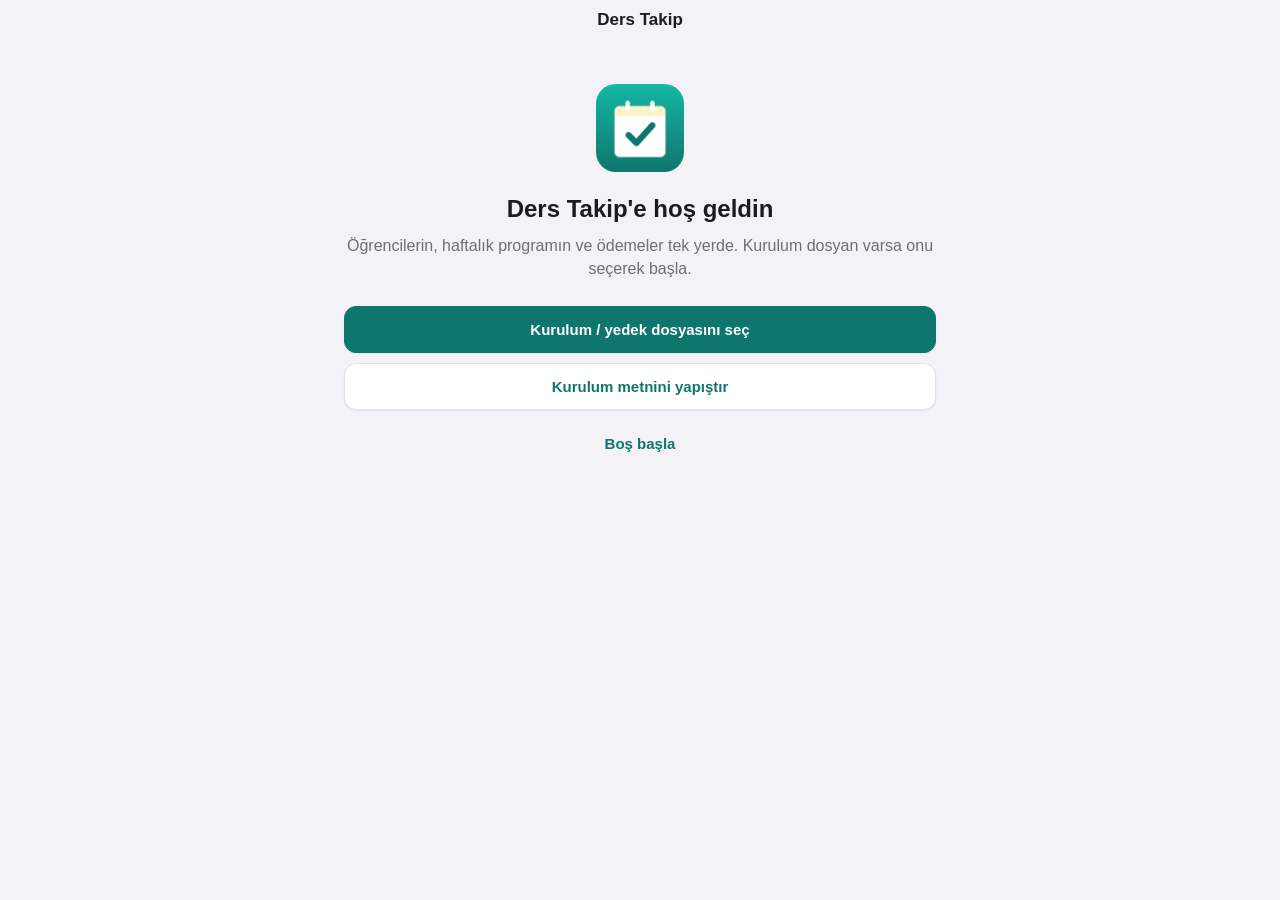
<file: index.html>
<!DOCTYPE html>
<html lang="tr">
<head>
<meta charset="utf-8">
<meta name="viewport" content="width=device-width, initial-scale=1, viewport-fit=cover">
<meta name="apple-mobile-web-app-capable" content="yes">
<meta name="mobile-web-app-capable" content="yes">
<meta name="apple-mobile-web-app-status-bar-style" content="default">
<meta name="apple-mobile-web-app-title" content="Ders Takip">
<meta name="theme-color" content="#f2f2f7">
<title>Ders Takip</title>
<link rel="manifest" href="manifest.webmanifest">
<link rel="apple-touch-icon" href="icon-180.png">
<link rel="icon" type="image/png" href="icon-180.png">
<link rel="stylesheet" href="style.css">
</head>
<body>
<header id="ust">
  <button id="geri" class="ust-btn" hidden>‹ Geri</button>
  <h1 id="baslik">Ders Takip</h1>
  <div id="ust-sag"></div>
</header>

<main id="icerik"></main>

<nav id="alt" hidden>
  <button data-sekme="bugun"><span class="ikon">◉</span>Bugün</button>
  <button data-sekme="hafta"><span class="ikon">▦</span>Hafta</button>
  <button data-sekme="program"><span class="ikon">◷</span>Plan</button>
  <button data-sekme="ogrenciler"><span class="ikon">☺</span>Öğrenciler</button>
  <button data-sekme="kasa"><span class="ikon">₺</span>Kasa</button>
  <button data-sekme="ayarlar"><span class="ikon">⚙</span>Ayarlar</button>
</nav>

<div id="perde" hidden></div>
<section id="sheet" aria-modal="true" role="dialog">
  <div class="tutamac"></div>
  <div class="sheet-bas">
    <h2 id="sheet-baslik"></h2>
    <button id="sheet-kapat" class="ust-btn">Kapat</button>
  </div>
  <div id="sheet-govde"></div>
</section>

<div id="toast"></div>

<script src="app.js"></script>
</body>
</html>
</file>
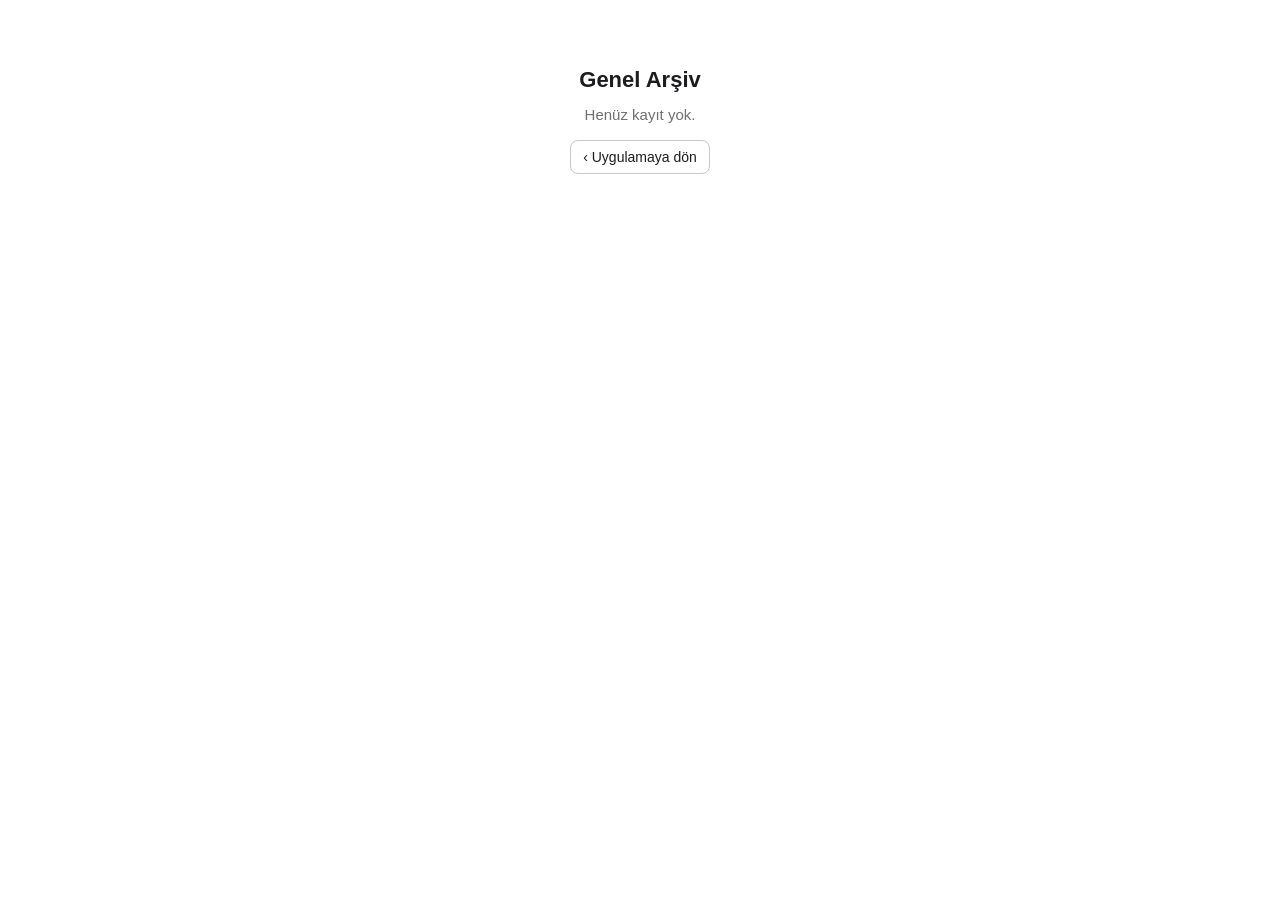
<file: arsiv.html>
<!DOCTYPE html>
<html lang="tr">
<head>
<meta charset="utf-8">
<meta name="viewport" content="width=device-width, initial-scale=1, viewport-fit=cover">
<meta name="robots" content="noindex">
<title>Ders Takip · Genel Arşiv</title>
<link rel="icon" type="image/png" href="icon-180.png">
<style>
  * { box-sizing: border-box; }
  body { margin: 0; background: #fff; color: #1c1c1e; font: 15px/1.45 -apple-system, BlinkMacSystemFont, "Segoe UI", Roboto, sans-serif; }
  .sayfa { max-width: 920px; margin: 0 auto; padding: calc(env(safe-area-inset-top) + 16px) 16px 48px; }
  h1 { font-size: 22px; margin: 0; }
  h2 { font-size: 17px; margin: 32px 0 10px; padding-bottom: 6px; border-bottom: 2px solid #1c1c1e; }
  .alt { color: #6e6e73; font-size: 13px; margin-top: 4px; }
  .ust { display: flex; justify-content: space-between; align-items: flex-start; gap: 12px; flex-wrap: wrap; }
  .dugmeler { display: flex; gap: 8px; flex-wrap: wrap; }
  a.btn, button { font: inherit; font-size: 14px; padding: 8px 12px; border: 1px solid #c7c7cc; border-radius: 8px; background: #fff; color: #1c1c1e; text-decoration: none; cursor: pointer; }
  button.ana { background: #0f766e; border-color: #0f766e; color: #fff; }
  .ozet { display: grid; grid-template-columns: repeat(auto-fit, minmax(150px, 1fr)); gap: 1px; background: #e3e3e8; border: 1px solid #e3e3e8; }
  .ozet div { background: #fff; padding: 10px 12px; }
  .ozet span { display: block; font-size: 12px; color: #6e6e73; }
  .ozet b { font-size: 18px; font-variant-numeric: tabular-nums; }
  .tablo-kap { overflow-x: auto; -webkit-overflow-scrolling: touch; }
  table { width: 100%; border-collapse: collapse; font-size: 14px; }
  th, td { padding: 7px 8px; border-bottom: 1px solid #e3e3e8; text-align: left; white-space: nowrap; }
  th { font-size: 12px; color: #6e6e73; font-weight: 600; background: #f5f5f7; }
  td.s, th.s { text-align: right; font-variant-numeric: tabular-nums; }
  tfoot td { font-weight: 700; border-top: 2px solid #1c1c1e; border-bottom: 0; }
  .eksi { color: #b45309; font-weight: 600; }
  .kisaca { background: #f2f7f6; border: 1px solid #cfe3df; border-radius: 12px; padding: 14px 16px; margin-top: 14px; line-height: 1.55; }
  .kisaca h3 { margin: 0 0 6px; font-size: 15px; }
  .kisaca p { margin: 6px 0; }
  .kisaca ul { margin: 6px 0; padding-left: 20px; }
  .kisaca li { margin: 3px 0; }
  .kisaca .hesap { margin-top: 8px; padding-top: 8px; border-top: 1px dashed #cfe3df; font-variant-numeric: tabular-nums; }
  .aciklama { color: #6e6e73; font-size: 13.5px; margin: -4px 0 10px; line-height: 1.5; }
  .arti { color: #15803d; font-weight: 600; }
  .gri { color: #8e8e93; }
  .ustu-cizili { text-decoration: line-through; color: #8e8e93; }
  details { border: 1px solid #e3e3e8; border-radius: 8px; margin-bottom: 8px; }
  details summary { padding: 10px 12px; cursor: pointer; display: flex; justify-content: space-between; gap: 12px; font-weight: 600; }
  details summary span { font-weight: 400; color: #6e6e73; }
  details[open] summary { border-bottom: 1px solid #e3e3e8; }
  details .ic { padding: 8px 12px 12px; }
  .bilgi { font-size: 13px; color: #6e6e73; margin-bottom: 8px; }
  .suzgec { display: flex; gap: 8px; flex-wrap: wrap; margin-bottom: 10px; }
  .suzgec select { font: inherit; font-size: 15px; padding: 7px 10px; border: 1px solid #c7c7cc; border-radius: 8px; background: #fff; }
  .bos { padding: 48px 16px; text-align: center; }
  .bos p { color: #6e6e73; max-width: 420px; margin: 8px auto 20px; }
  .etiket { font-size: 12px; padding: 1px 7px; border-radius: 10px; background: #f2f2f7; color: #48484a; }
  .dar { display: none; }
  /* Telefonda tablolar ekrana sığsın: ikinci derecedeki sütunlar gizlenir */
  @media (max-width: 600px) {
    body { font-size: 14px; }
    table { font-size: 13px; }
    th, td { padding: 6px 5px; }
    .gz { display: none; }
    .dar { display: inline; }
    td.sar { white-space: normal; }
  }
  @media print {
    .dugmeler, .suzgec, .yazdirma-yok { display: none !important; }
    details { break-inside: avoid; }
    body { font-size: 12px; }
  }
</style>
</head>
<body>
<div class="sayfa" id="sayfa"></div>
<script>
'use strict';
/* Genel Arşiv — salt okunur. Veriyi değiştirmez, hiçbir şey kaydetmez. */
const KEY = 'dersTakip.v1';
const GUN = ['', 'Pazartesi', 'Salı', 'Çarşamba', 'Perşembe', 'Cuma', 'Cumartesi', 'Pazar'];
const AY = ['Ocak', 'Şubat', 'Mart', 'Nisan', 'Mayıs', 'Haziran', 'Temmuz', 'Ağustos', 'Eylül', 'Ekim', 'Kasım', 'Aralık'];
const DUZEN = { haftalik: 'Haftalık', paket: 'Paket (peşin)', ders: 'Ders başı' };
const YONTEM = { elden: 'Elden', iban: 'IBAN' };
const DURUM = { planlandi: 'Planlandı', yapildi: 'Yapıldı', iptal: 'İptal', ertelendi: 'Ertelendi' };
const esc = s => String(s ?? '').replace(/[&<>"']/g, c => ({ '&': '&amp;', '<': '&lt;', '>': '&gt;', '"': '&quot;', "'": '&#39;' }[c]));
const tl = n => Math.round(n).toLocaleString('tr-TR') + ' TL';
const parse = s => { const [y, m, d] = s.split('-').map(Number); return new Date(y, m - 1, d); };
const gunNo = s => { const g = parse(s).getDay(); return g === 0 ? 7 : g; };
const tarih = s => { const d = parse(s); return `${d.getDate()} ${AY[d.getMonth()]} ${d.getFullYear()}`; };
const tarihGun = s => `${tarih(s)} ${GUN[gunNo(s)]}`;
const ayAd = k => { const [y, m] = k.split('-').map(Number); return `${AY[m - 1]} ${y}`; };
/* Kısa tarih: "5 Kas" (bu yıl değilse "5 Kas 2025") */
const kisa = s => { const d = parse(s); return `${d.getDate()} ${AY[d.getMonth()].slice(0, 3)}${d.getFullYear() !== new Date().getFullYear() ? ' ' + d.getFullYear() : ''}`; };
const $ = s => document.querySelector(s);

let db = null;
try { db = JSON.parse(localStorage.getItem(KEY) || 'null'); } catch { db = null; }

function bosEkran() {
  $('#sayfa').innerHTML = `<div class="bos">
    <h1>Genel Arşiv</h1>
    <p>Henüz kayıt yok.</p>
    <a class="btn" href="./">‹ Uygulamaya dön</a></div>`;
}

function ciz() {
  if (!db) return bosEkran();
  const ogr = id => db.ogrenciler.find(o => o.id === id);
  const ad = id => ogr(id)?.ad || '(silinmiş öğrenci)';
  const dersler = db.dersler.filter(d => ogr(d.ogrenciId)).slice().sort((a, b) => (a.tarih + a.bas).localeCompare(b.tarih + b.bas));
  const odemeler = db.odemeler.filter(p => ogr(p.ogrenciId)).slice().sort((a, b) => a.tarih.localeCompare(b.tarih));
  const yapilan = dersler.filter(d => d.durum === 'yapildi');
  const top = (l, f) => l.reduce((a, x) => a + f(x), 0);
  const ucretsiz = yapilan.filter(d => d.ucret === 0).length;
  // Ders tutarı: değerlendirme / ücretsiz derslerde "Ücretsiz" yazar
  const dersTutar = d => d.durum !== 'yapildi' ? '' : d.ucret === 0 ? '<span class="gri">Ücretsiz</span>' : tl(d.ucret);
  const dersAd = d => d.tur === 'degerlendirme' ? `Değerlendirme · ${DURUM[d.durum]}` : DURUM[d.durum];

  // Öğrenci bazında
  const ogrSatir = db.ogrenciler.map(o => {
    const yd = yapilan.filter(d => d.ogrenciId === o.id), od = odemeler.filter(p => p.ogrenciId === o.id);
    const ders = top(yd, d => d.ucret), odenen = top(od, p => p.tutar);
    return { o, n: yd.length, iptal: dersler.filter(d => d.ogrenciId === o.id && d.durum === 'iptal').length, ders, odenen, bakiye: odenen - ders };
  }).sort((a, b) => (a.o.aktif === false) - (b.o.aktif === false) || a.o.ad.localeCompare(b.o.ad, 'tr'));

  const alacak = top(ogrSatir.filter(r => r.bakiye < 0), r => -r.bakiye);
  const pesin = top(ogrSatir.filter(r => r.bakiye > 0), r => r.bakiye);
  const aktif = db.ogrenciler.filter(o => o.aktif !== false).length;

  // Aylık
  const aylar = {};
  const ay = k => (aylar[k] ||= { n: 0, ders: 0, elden: 0, iban: 0, iptal: 0 });
  for (const d of dersler) { if (d.durum === 'yapildi') { ay(d.tarih.slice(0, 7)).n++; ay(d.tarih.slice(0, 7)).ders += d.ucret; } if (d.durum === 'iptal') ay(d.tarih.slice(0, 7)).iptal++; }
  for (const p of odemeler) ay(p.tarih.slice(0, 7))[p.yontem === 'iban' ? 'iban' : 'elden'] += p.tutar;
  const ayAnahtar = Object.keys(aylar).sort().reverse();

  // Rakamları düz cümleyle anlatır: ders tutarı ile tahsilat neden farklı?
  function kisaca() {
    const dt = top(yapilan, d => d.ucret), th = top(odemeler, p => p.tutar), fark = th - dt;
    const ps = ogrSatir.filter(r => r.bakiye > 0).sort((a, b) => b.bakiye - a.bakiye);
    const bs = ogrSatir.filter(r => r.bakiye < 0).sort((a, b) => a.bakiye - b.bakiye);
    let x = `<div class="kisaca"><h3>Kısaca</h3>
      <p>Bugüne kadar <b>${yapilan.length} ders</b> yapıldı, ücretleri toplamı <b>${tl(dt)}</b>. Eline geçen para <b>${tl(th)}</b>.</p>`;
    if (!fark && !ps.length && !bs.length) return x + '<p>İkisi eşit: herkes yaptığı derslerin parasını tam ödemiş, kimsenin borcu ya da önden ödemesi yok.</p></div>';
    x += fark > 0 ? `<p>Yani eline geçen para, yapılan derslerden <b>${tl(fark)} fazla</b>. Bunun sebebi:</p>`
      : fark < 0 ? `<p>Yani eline geçen para, yapılan derslerden <b>${tl(-fark)} az</b>. Bunun sebebi:</p>`
      : '<p>İki rakam eşit, ama arada birbirini götüren önden ödemeler ve borçlar var:</p>';
    x += '<ul>' + ps.map(r => `<li><b>${esc(r.o.ad)}</b>: <span class="arti">${tl(r.bakiye)} önden ödedi</span>. Bu paranın dersleri henüz yapılmadı.</li>`).join('')
      + bs.map(r => `<li><b>${esc(r.o.ad)}</b>: <span class="eksi">${tl(-r.bakiye)} borcu var</span>. Ders yapıldı, parası henüz alınmadı.</li>`).join('') + '</ul>';
    const parca = [...ps.map(r => tl(r.bakiye).replace(' TL', '')), ...bs.map(r => '− ' + tl(-r.bakiye).replace(' TL', ''))];
    const yazi = parca.map((p, i) => i === 0 ? p.replace('− ', '−') : p.startsWith('− ') ? ' ' + p : ' + ' + p).join('');
    x += `<p class="hesap">Hesap: ${yazi} = <b>${fark < 0 ? '−' : ''}${tl(Math.abs(fark))}</b> fark.</p>`;
    return x + '</div>';
  }

  const guncel = db.degisti ? new Date(db.degisti) : null;
  const bakiyeYaz = b => b < 0 ? `<span class="eksi">${tl(-b)} alacak</span>` : b > 0 ? `<span class="arti">${tl(b)} peşin</span>` : '<span class="gri">—</span>';

  let h = `<div class="ust"><div><h1>Genel Arşiv</h1>
      <div class="alt">${guncel ? `Son değişiklik ${guncel.getDate()} ${AY[guncel.getMonth()]} ${guncel.getFullYear()} ${String(guncel.getHours()).padStart(2, '0')}:${String(guncel.getMinutes()).padStart(2, '0')} · ` : ''}Bu sayfa sadece görüntüler, hiçbir kaydı değiştirmez.</div></div>
    <div class="dugmeler"><a class="btn" href="./">‹ Uygulamaya dön</a><button onclick="print()">Yazdır / PDF</button></div></div>`;

  h += `<h2>Genel durum</h2><div class="ozet">
    <div><span>Öğrenci</span><b>${aktif} aktif</b>${db.ogrenciler.length - aktif ? ` <span>+ ${db.ogrenciler.length - aktif} arşivde</span>` : ''}</div>
    <div><span>Yapılan ders (toplam)</span><b>${yapilan.length}</b>${ucretsiz ? ` <span>${ucretsiz} tanesi değerlendirme dersi (ücretsiz)</span>` : ''}</div>
    <div><span>Ders tutarı (toplam)</span><b>${tl(top(yapilan, d => d.ucret))}</b><span>yapılan derslerin ücreti</span></div>
    <div><span>Tahsil edilen (toplam)</span><b>${tl(top(odemeler, p => p.tutar))}</b><span>eline geçen bütün para</span></div>
    <div><span>Şu anki alacak</span><b class="${alacak ? 'eksi' : ''}">${tl(alacak)}</b><span>ders yapıldı, para alınmadı</span></div>
    <div><span>Peşin alınmış</span><b>${tl(pesin)}</b><span>para alındı, ders henüz yapılmadı</span></div></div>`;
  h += kisaca();

  h += `<h2>Aylık özet</h2><p class="aciklama">Her ay için: o ay yapılan derslerin ücreti ve o ay eline geçen para. Bir ayın iki rakamı farklı olabilir; çünkü bazı paralar dersten önce (önden ödeme) ya da sonraki ay alınır.</p><div class="tablo-kap"><table>
    <thead><tr><th>Ay</th><th class="s">Ders</th><th class="s gz">İptal</th><th class="s">Ders tutarı</th><th class="s gz">Elden</th><th class="s gz">IBAN</th><th class="s">Tahsilat</th></tr></thead>
    <tbody>${ayAnahtar.map(k => { const a = aylar[k]; return `<tr><td>${ayAd(k)}</td><td class="s">${a.n}</td><td class="s gz">${a.iptal || ''}</td><td class="s">${tl(a.ders)}</td><td class="s gz">${tl(a.elden)}</td><td class="s gz">${tl(a.iban)}</td><td class="s"><b>${tl(a.elden + a.iban)}</b></td></tr>`; }).join('')}</tbody></table></div>`;

  h += `<h2>Öğrenciler</h2><p class="aciklama">Her öğrenci için: yapılan derslerin ücreti ve ödediği toplam para. <b>Bakiye</b> ikisinin farkı: <span class="arti">peşin</span> = önden ödemiş, <span class="eksi">alacak</span> = borcu var.</p><div class="tablo-kap"><table>
    <thead><tr><th>Öğrenci</th><th class="gz">Durum</th><th class="gz">Ödeme</th><th class="s">Yapılan ders</th><th class="s gz">Ders tutarı</th><th class="s">Ödenen</th><th class="s">Bakiye</th></tr></thead>
    <tbody>${ogrSatir.map(r => `<tr><td class="sar"><b>${esc(r.o.ad)}</b>${r.o.aktif === false ? ' <span class="etiket dar">arşiv</span>' : ''}</td><td class="gz">${r.o.aktif === false ? `<span class="etiket">Arşivde${r.o.ayrilis ? ' · ' + tarih(r.o.ayrilis) : ''}</span>` : 'Aktif'}</td><td class="gz">${DUZEN[r.o.odemeDuzeni] || ''} · ${YONTEM[r.o.yontem] || ''}</td><td class="s">${r.n}</td><td class="s gz">${tl(r.ders)}</td><td class="s">${tl(r.odenen)}</td><td class="s">${bakiyeYaz(r.bakiye)}</td></tr>`).join('')}</tbody>
    <tfoot><tr><td>Toplam</td><td class="gz"></td><td class="gz"></td><td class="s">${top(ogrSatir, r => r.n)}</td><td class="s gz">${tl(top(ogrSatir, r => r.ders))}</td><td class="s">${tl(top(ogrSatir, r => r.odenen))}</td><td></td></tr></tfoot></table></div>`;

  h += `<h2>Öğrenci dosyaları</h2><p class="bilgi yazdirma-yok">İsme dokununca o öğrencinin bütün dersleri ve ödemeleri açılır.</p>`;
  for (const r of ogrSatir) {
    const o = r.o;
    const olay = [
      ...dersler.filter(d => d.ogrenciId === o.id && d.durum !== 'planlandi').map(d => ({ k: d.tarih + ' ' + d.bas, d })),
      ...odemeler.filter(p => p.ogrenciId === o.id).map(p => ({ k: p.tarih + ' ~', p }))
    ].sort((a, b) => b.k.localeCompare(a.k));
    const program = (o.program || []).slice().sort((a, b) => a.gun - b.gun).map(s => `${GUN[s.gun]} ${s.bas}–${s.bit} (${tl(s.ucret)})`).join(' · ');
    h += `<details><summary>${esc(o.ad)}${o.aktif === false ? ' <span>(arşivde)</span>' : ''}<span>${r.n} ders · ${bakiyeYaz(r.bakiye)}</span></summary><div class="ic">
      <div class="bilgi">${DUZEN[o.odemeDuzeni] || ''}${o.odemeDuzeni === 'paket' ? ` (${o.paketDers} ders)` : ''} · ${YONTEM[o.yontem] || ''}${o.veliAd ? ` · Veli: ${esc(o.veliAd)}` : ''}${o.telefon ? ` · ${esc(o.telefon)}` : ''}${program ? `<br>Program: ${program}` : ''}${o.not ? `<br>Not: ${esc(o.not)}` : ''}</div>
      ${olay.length ? `<div class="tablo-kap"><table><thead><tr><th>Tarih</th><th>İşlem</th><th class="s">Tutar</th><th class="gz">Not</th></tr></thead><tbody>
      ${olay.map(e => e.d
        ? `<tr><td><span class="gz">${tarihGun(e.d.tarih)}</span><span class="dar">${kisa(e.d.tarih)}</span> ${e.d.bas}</td><td class="${e.d.durum === 'yapildi' ? '' : 'ustu-cizili'}">${e.d.tur === 'degerlendirme' ? '' : 'Ders · '}${dersAd(e.d)}</td><td class="s">${dersTutar(e.d)}</td><td class="gri gz">${esc(e.d.not || '')}</td></tr>`
        : `<tr><td><span class="gz">${tarihGun(e.p.tarih)}</span><span class="dar">${kisa(e.p.tarih)}</span></td><td class="arti">Ödeme · ${YONTEM[e.p.yontem] || ''}${e.p.paketDers ? ` · ${e.p.paketDers} ders` : ''}</td><td class="s arti">+${tl(e.p.tutar)}</td><td class="gri gz">${esc(e.p.not || '')}</td></tr>`).join('')}
      </tbody></table></div>` : '<div class="gri">Kayıt yok.</div>'}</div></details>`;
  }

  // Tüm hareketler (süzgeçli)
  const ayListe = [...new Set([...dersler.map(d => d.tarih.slice(0, 7)), ...odemeler.map(p => p.tarih.slice(0, 7))])].sort().reverse();
  h += `<h2>Tüm hareketler</h2>
    <div class="suzgec">
      <select id="s-ogr"><option value="">Tüm öğrenciler</option>${db.ogrenciler.slice().sort((a, b) => a.ad.localeCompare(b.ad, 'tr')).map(o => `<option value="${o.id}">${esc(o.ad)}</option>`).join('')}</select>
      <select id="s-ay"><option value="">Tüm aylar</option>${ayListe.map(k => `<option value="${k}">${ayAd(k)}</option>`).join('')}</select>
      <select id="s-tur"><option value="">Ders ve ödeme</option><option value="d">Sadece dersler</option><option value="p">Sadece ödemeler</option></select>
    </div><div class="tablo-kap"><table><thead><tr><th>Tarih</th><th>Öğrenci</th><th>Durum</th><th class="s">Tutar</th></tr></thead><tbody id="hareket"></tbody><tfoot id="hareket-top"></tfoot></table></div>`;

  $('#sayfa').innerHTML = h;

  const hareketCiz = () => {
    const so = $('#s-ogr').value, sa = $('#s-ay').value, st = $('#s-tur').value;
    const uy = x => (!so || x.ogrenciId === so) && (!sa || x.tarih.startsWith(sa));
    const l = [
      ...(st === 'p' ? [] : dersler.filter(d => d.durum !== 'planlandi' && uy(d)).map(d => ({ k: d.tarih + ' ' + d.bas, d }))),
      ...(st === 'd' ? [] : odemeler.filter(uy).map(p => ({ k: p.tarih + ' ~', p })))
    ].sort((a, b) => b.k.localeCompare(a.k));
    $('#hareket').innerHTML = l.map(e => e.d
      ? `<tr><td>${kisa(e.d.tarih)} ${e.d.bas}</td><td class="sar">${esc(ad(e.d.ogrenciId))}</td><td class="${e.d.durum === 'yapildi' ? '' : 'ustu-cizili'}">${dersAd(e.d)}</td><td class="s">${dersTutar(e.d)}</td></tr>`
      : `<tr><td>${kisa(e.p.tarih)}</td><td class="sar">${esc(ad(e.p.ogrenciId))}</td><td class="arti">Ödeme · ${YONTEM[e.p.yontem] || ''}</td><td class="s arti">+${tl(e.p.tutar)}</td></tr>`).join('') || '<tr><td colspan="4" class="gri">Kayıt yok.</td></tr>';
    const dt = top(l.filter(e => e.d && e.d.durum === 'yapildi'), e => e.d.ucret), pt = top(l.filter(e => e.p), e => e.p.tutar);
    const yd = l.filter(e => e.d && e.d.durum === 'yapildi'), ys = yd.filter(e => e.d.ucret === 0).length;
    $('#hareket-top').innerHTML = `<tr><td colspan="2">${yd.length} ders${ys ? ` (${ys} değerlendirme)` : ''} · ${l.filter(e => e.p).length} ödeme</td><td colspan="2" class="s">Ders ${tl(dt)}<br><span class="arti">Ödeme ${tl(pt)}</span></td></tr>`;
  };
  ['#s-ogr', '#s-ay', '#s-tur'].forEach(s => $(s).onchange = hareketCiz);
  hareketCiz();
}
ciz();
// Yazdırırken tüm öğrenci dosyaları açık olsun
addEventListener('beforeprint', () => document.querySelectorAll('details').forEach(d => d.open = true));
</script>
</body>
</html>
</file>
<file: style.css>
:root {
  --zemin: #f2f2f7;
  --kart: #ffffff;
  --yazi: #1c1c1e;
  --soluk: #6e6e73;
  --cizgi: #e3e3e8;
  --ana: #0f766e;
  --ana-acik: #ccfbf1;
  --yesil: #15803d;
  --yesil-acik: #dcfce7;
  --kirmizi: #c2410c;
  --kirmizi-acik: #ffedd5;
  --turuncu: #b45309;
  --turuncu-acik: #fef3c7;
  --mavi: #1d4ed8;
  --mavi-acik: #dbeafe;
  --gri-acik: #ececf0;
  --golge: 0 1px 2px rgba(0,0,0,.06);
}
@media (prefers-color-scheme: dark) {
  :root {
    --zemin: #000000;
    --kart: #1c1c1e;
    --yazi: #f5f5f7;
    --soluk: #98989f;
    --cizgi: #2c2c2e;
    --ana: #2dd4bf;
    --ana-acik: #134e4a;
    --yesil: #4ade80;
    --yesil-acik: #14532d;
    --kirmizi: #fb923c;
    --kirmizi-acik: #431407;
    --turuncu: #fbbf24;
    --turuncu-acik: #451a03;
    --mavi: #93c5fd;
    --mavi-acik: #1e3a8a;
    --gri-acik: #2c2c2e;
    --golge: none;
  }
}

* { box-sizing: border-box; -webkit-tap-highlight-color: transparent; }
[hidden] { display: none !important; }
input:disabled { opacity: .45; background: var(--gri-acik); }
html, body { margin: 0; background: var(--zemin); color: var(--yazi); }
body {
  font: 16px/1.4 -apple-system, BlinkMacSystemFont, "SF Pro Text", "Segoe UI", Roboto, sans-serif;
  padding-bottom: calc(76px + env(safe-area-inset-bottom));
  overscroll-behavior-y: none;
}
button { font: inherit; color: inherit; background: none; border: 0; cursor: pointer; }
input, select, textarea {
  font: inherit; font-size: 16px; color: var(--yazi);
  width: 100%; padding: 11px 12px; margin-top: 4px;
  border: 1px solid var(--cizgi); border-radius: 10px; background: var(--kart);
  -webkit-appearance: none; appearance: none;
}
select { background-image: linear-gradient(45deg, transparent 50%, var(--soluk) 50%), linear-gradient(135deg, var(--soluk) 50%, transparent 50%);
  background-position: calc(100% - 18px) 50%, calc(100% - 13px) 50%; background-size: 5px 5px; background-repeat: no-repeat; padding-right: 30px; }
input[type=checkbox] { width: 22px; height: 22px; margin: 0; padding: 0; -webkit-appearance: checkbox; appearance: auto; accent-color: var(--ana); flex: none; }
textarea { resize: vertical; font-size: 14px; }
label { display: block; font-size: 14px; color: var(--soluk); margin: 12px 0 0; }

/* Üst başlık */
#ust {
  position: sticky; top: 0; z-index: 5;
  display: grid; grid-template-columns: 1fr auto 1fr; align-items: center;
  padding: calc(env(safe-area-inset-top) + 8px) 12px 8px;
  background: color-mix(in srgb, var(--zemin) 88%, transparent);
  -webkit-backdrop-filter: blur(16px); backdrop-filter: blur(16px);
}
#ust h1 { grid-column: 2; margin: 0; font-size: 17px; font-weight: 600; text-align: center; white-space: nowrap; }
#geri { grid-column: 1; justify-self: start; }
#ust-sag { grid-column: 3; justify-self: end; }
.ust-btn { color: var(--ana); font-size: 16px; padding: 6px 4px; }

main { padding: 4px 14px 24px; max-width: 640px; margin: 0 auto; }

/* Alt sekmeler */
#alt {
  position: fixed; left: 0; right: 0; bottom: 0; z-index: 6;
  display: grid; grid-template-columns: repeat(6, 1fr);
  padding: 6px 4px calc(6px + env(safe-area-inset-bottom));
  background: color-mix(in srgb, var(--kart) 92%, transparent);
  -webkit-backdrop-filter: blur(16px); backdrop-filter: blur(16px);
  border-top: 1px solid var(--cizgi);
}
#alt button { display: flex; flex-direction: column; align-items: center; gap: 1px; font-size: 11px; color: var(--soluk); padding: 4px 0; }
#alt .ikon { font-size: 20px; line-height: 24px; }
#alt button.aktif { color: var(--ana); font-weight: 600; }

/* Bölümler */
.bolum { font-size: 13px; text-transform: uppercase; letter-spacing: .04em; color: var(--soluk); font-weight: 600; margin: 22px 4px 8px; display: flex; align-items: center; gap: 8px; }
.bolum.bugun { color: var(--ana); }
.bolum.uyari { color: var(--turuncu); }
.bolum .sayi { background: var(--turuncu); color: #fff; border-radius: 10px; padding: 0 7px; font-size: 12px; }
.ipucu { font-size: 13px; color: var(--soluk); margin: -4px 4px 8px; }
.bos { background: var(--kart); border-radius: 14px; padding: 16px; color: var(--soluk); text-align: center; font-size: 15px; }

.liste { background: var(--kart); border-radius: 14px; overflow: hidden; box-shadow: var(--golge); }
.liste > * + * { border-top: 1px solid var(--cizgi); }

/* Ders satırı */
.ders { display: flex; align-items: center; gap: 12px; padding: 11px 12px; min-height: 60px; cursor: pointer; }
.ders:active, .ogr:active, .olay:active { background: var(--gri-acik); }
.d-saat { width: 48px; flex: none; display: flex; flex-direction: column; font-variant-numeric: tabular-nums; }
.d-saat b { font-size: 16px; font-weight: 600; }
.d-saat span { font-size: 13px; color: var(--soluk); }
.d-orta { flex: 1; min-width: 0; }
.d-ad { font-weight: 600; font-size: 16px; }
.d-alt { font-size: 13px; color: var(--soluk); display: flex; flex-wrap: wrap; gap: 4px 6px; align-items: center; margin-top: 2px; }
.d-not { font-size: 13px; color: var(--soluk); font-style: italic; margin-top: 2px; }
.d-onden { font-size: 10.5px; color: var(--yesil); margin-top: 1px; letter-spacing: .1px; }
.d-onden b { font-weight: 600; white-space: nowrap; }
.d-onden span { font-weight: 500; opacity: .85; white-space: nowrap; }
.d-iptal .d-ad, .d-ertelendi .d-ad { text-decoration: line-through; color: var(--soluk); }
.d-yapildi .d-saat b { color: var(--yesil); }

/* Yan yana iki düğme: Yapıldı / Ödendi (defterdeki "+ +") */
.ikili { flex: none; display: flex; gap: 6px; }
.tus {
  flex: 0 0 62px; width: 62px; height: 54px; min-height: 0; padding: 0; margin: 0; border-radius: 12px;
  -webkit-appearance: none; appearance: none;
  border: 2px solid var(--cizgi); color: var(--soluk); background: transparent;
  display: flex; flex-direction: column; align-items: center; justify-content: center; gap: 1px;
  font-size: 11px; font-weight: 600; letter-spacing: -.2px; white-space: nowrap; transition: background .15s, color .15s, border-color .15s;
}
.tus .i { font-size: 18px; line-height: 20px; font-weight: 700; }
.tus:active { transform: scale(.94); }
.tus-yapildi { border-color: var(--ana); color: var(--ana); }
.tus-yapildi.acik { background: var(--ana); color: #fff; }
.tus-odendi { border-style: dashed; }
.tus-odendi.bekliyor { border-style: solid; border-color: var(--kirmizi); color: var(--kirmizi); }
.tus-odendi.acik { border-style: solid; border-color: var(--yesil); background: var(--yesil); color: #fff; }
@media (prefers-color-scheme: dark) { .tus-yapildi.acik, .tus-odendi.acik { color: #000; } }

/* Arşiv */
.arsiv-kutu { margin-top: 8px; padding: 12px 14px; border-radius: 12px; background: var(--gri-acik); color: var(--soluk); font-size: 14px; }
.arsiv-kutu b { color: var(--yazi); }

/* Rozetler */
.rozet { display: inline-block; font-size: 12px; font-weight: 600; padding: 2px 8px; border-radius: 20px; white-space: nowrap; }
.rozet.buyuk { font-size: 13px; padding: 4px 10px; }
.rozet.yesil { background: var(--yesil-acik); color: var(--yesil); }
.rozet.kirmizi { background: var(--kirmizi-acik); color: var(--kirmizi); }
.rozet.turuncu { background: var(--turuncu-acik); color: var(--turuncu); }
.rozet.mavi { background: var(--mavi-acik); color: var(--mavi); }
.rozet.gri { background: var(--gri-acik); color: var(--soluk); }

/* Öğrenci satırı */
.ogr { display: flex; align-items: center; gap: 12px; padding: 12px; cursor: pointer; }
.avatar { width: 40px; height: 40px; border-radius: 50%; flex: none; display: grid; place-items: center; font-weight: 700; color: #fff; background: hsl(var(--h) 55% 48%); }

/* Kartlar */
.kartlar { display: grid; grid-template-columns: 1fr 1fr; gap: 10px; margin-top: 18px; }
.kartlar.uc { grid-template-columns: 1fr 1fr 1fr; }
.kart { background: var(--kart); border-radius: 14px; padding: 12px; text-align: left; display: flex; flex-direction: column; gap: 2px; box-shadow: var(--golge); }
.k-et { font-size: 12px; color: var(--soluk); }
.k-deger { font-size: 19px; font-weight: 700; font-variant-numeric: tabular-nums; }
.kartlar.uc .k-deger { font-size: clamp(13px, 4.1vw, 16px); white-space: nowrap; }
.kartlar.uc .kart { padding: 12px 10px; min-width: 0; }
.k-alt { font-size: 12px; color: var(--soluk); }
.kart.yesil .k-deger { color: var(--yesil); }
.kart .k-detay { font-size: 11px; color: var(--ana); font-weight: 600; margin-top: 2px; }
/* Hafta kartları: başlık, tutar, açıklama ve "ayrıntı" üç kartta da aynı hizada */
.kartlar.uc .kart { line-height: 1.25; }
.kartlar.uc .k-detay { margin-top: auto; padding-top: 6px; }
@supports (grid-template-rows: subgrid) {
  .kartlar.uc { grid-template-rows: auto auto auto auto; }
  .kartlar.uc .kart { display: grid; grid-row: span 4; grid-template-rows: subgrid; row-gap: 3px; }
  .kartlar.uc .k-et { align-self: start; }
  .kartlar.uc .k-deger { align-self: end; }
  .kartlar.uc .k-alt { align-self: start; }
  .kartlar.uc .k-detay { margin-top: 0; align-self: end; }
}
/* Döküm pencereleri */
.bilgi.detay > div { align-items: flex-start; }
.bilgi.detay span small { display: block; font-size: 12px; color: var(--soluk); margin-top: 2px; line-height: 1.35; }
.bilgi.detay > div > span { color: var(--yazi); }
.bilgi.detay b { white-space: nowrap; font-variant-numeric: tabular-nums; }
.bilgi.detay .toplam { background: var(--gri-acik); }
.bilgi.detay s { color: var(--soluk); }
.kart.kirmizi .k-deger { color: var(--kirmizi); }

/* Bakiye */
.bakiye { border-radius: 16px; padding: 16px; margin-top: 8px; display: flex; flex-direction: column; }
.bakiye span { font-size: 13px; font-weight: 600; }
.bakiye b { font-size: 30px; font-variant-numeric: tabular-nums; }
.bakiye small { font-size: 13px; opacity: .85; }
.bakiye.yesil { background: var(--yesil-acik); color: var(--yesil); }
.bakiye.kirmizi { background: var(--kirmizi-acik); color: var(--kirmizi); }
.bakiye.gri { background: var(--kart); color: var(--soluk); }

/* Butonlar */
.btn { display: inline-flex; justify-content: center; align-items: center; gap: 6px; padding: 12px 14px; border-radius: 12px; background: var(--kart); color: var(--ana); font-weight: 600; font-size: 15px; box-shadow: var(--golge); border: 1px solid var(--cizgi); }
.btn:active { opacity: .7; }
.btn.ana { background: var(--ana); color: #fff; border-color: var(--ana); }
/* Düğmelerdeki "+" işareti: yuvarlak, çok hafif vurgu */
.arti {
  display: inline-grid; place-items: center; flex: none;
  width: 20px; height: 20px; border-radius: 50%;
  font-size: 15px; font-weight: 600; line-height: 1;
  background: color-mix(in srgb, currentColor 10%, transparent);
  color: inherit;
}
.btn.ana .arti { background: rgba(255,255,255,.16); }
.ust-btn:has(.arti) { display: inline-flex; align-items: center; gap: 5px; }
.ust-btn .arti { width: 18px; height: 18px; font-size: 14px; }
.arti.buyuk { width: 26px; height: 26px; font-size: 19px; }
.btn.yesil { background: var(--yesil); color: #fff; border-color: var(--yesil); }
.btn.tehlike { color: #dc2626; }
.btn.hafif { background: none; box-shadow: none; border-color: transparent; }
.btn.kucuk { padding: 8px 14px; font-size: 18px; }
.btn.genis { width: 100%; margin-top: 12px; }
.buton-satiri { display: grid; grid-template-columns: 1fr 1fr; gap: 10px; margin-top: 18px; }
.dortlu { display: grid; grid-template-columns: repeat(3, 1fr); gap: 8px; margin-top: 12px; }
.dortlu .btn { flex-direction: column; font-size: 12px; padding: 10px 4px; gap: 2px; }
.dortlu .btn .ikon { font-size: 20px; }
.aksiyonlar { display: grid; grid-template-columns: repeat(auto-fit, minmax(100px, 1fr)); gap: 8px; margin-top: 14px; }

/* Hafta gezinme */
.hafta-nav { display: flex; align-items: center; justify-content: space-between; gap: 10px; margin-top: 8px; }
.hafta-ad { font-weight: 600; font-size: 17px; flex: 1; text-align: center; padding: 8px; }

/* Bilgi tablosu */
.bilgi { background: var(--kart); border-radius: 14px; overflow: hidden; box-shadow: var(--golge); }
.bilgi > div { display: flex; justify-content: space-between; gap: 12px; padding: 11px 14px; font-size: 15px; }
.bilgi > div + div { border-top: 1px solid var(--cizgi); }
.bilgi span { color: var(--soluk); }
.bilgi b { font-weight: 600; text-align: right; }
.bilgi a { color: var(--ana); text-decoration: none; }

/* Olay (ödeme) satırı */
.olay { display: flex; align-items: center; gap: 12px; padding: 11px 12px; cursor: pointer; }
.olay .o-ikon { width: 48px; flex: none; font-size: 13px; color: var(--yesil); font-weight: 700; }
.olay .tutar { font-weight: 700; color: var(--yesil); font-variant-numeric: tabular-nums; }

/* Tablo */
table.tablo { width: 100%; border-collapse: collapse; background: var(--kart); border-radius: 14px; overflow: hidden; font-size: 14px; box-shadow: var(--golge); }
.tablo th, .tablo td { padding: 9px 10px; text-align: right; font-variant-numeric: tabular-nums; }
.tablo th:first-child, .tablo td:first-child { text-align: left; }
.tablo th { font-size: 12px; color: var(--soluk); font-weight: 600; background: var(--gri-acik); }
.tablo tr + tr td { border-top: 1px solid var(--cizgi); }
.tablo tfoot td { font-weight: 700; border-top: 2px solid var(--cizgi); }

/* Uyarı kutusu */
.uyari-kutu { display: block; width: 100%; text-align: left; margin-top: 10px; padding: 12px 14px; border-radius: 12px; background: var(--turuncu-acik); color: var(--turuncu); font-size: 14px; font-weight: 500; }

/* Alt sayfa (sheet) */
#perde { position: fixed; inset: 0; background: rgba(0,0,0,.35); z-index: 20; }
#sheet {
  position: fixed; left: 0; right: 0; bottom: 0; z-index: 21;
  max-height: 92vh; max-height: 92dvh; display: flex; flex-direction: column;
  background: var(--zemin); border-radius: 18px 18px 0 0;
  transform: translateY(105%); visibility: hidden; transition: transform .25s ease, visibility 0s .25s;
  max-width: 640px; margin: 0 auto;
}
#sheet.acik { transform: none; visibility: visible; transition: transform .25s ease, visibility 0s; }
.tutamac { width: 40px; height: 5px; border-radius: 3px; background: var(--cizgi); margin: 8px auto 0; }
.sheet-bas { display: flex; align-items: center; justify-content: space-between; gap: 8px; padding: 8px 16px; }
.sheet-bas h2 { font-size: 18px; margin: 0; }
#sheet-govde { overflow-y: auto; padding: 0 16px calc(24px + env(safe-area-inset-bottom)); -webkit-overflow-scrolling: touch; }

.iki { display: grid; grid-template-columns: 1fr 1fr; gap: 10px; }
.cipler { display: flex; flex-wrap: wrap; gap: 8px; margin-top: 10px; }
.cip { padding: 8px 12px; border-radius: 20px; background: var(--kart); border: 1px solid var(--cizgi); font-size: 14px; color: var(--ana); font-weight: 600; }
.cip.secili { background: var(--ana); color: #fff; border-color: var(--ana); }
.segment { display: grid; grid-auto-flow: column; grid-auto-columns: 1fr; background: var(--gri-acik); border-radius: 10px; padding: 3px; margin-top: 4px; }
.segment button { padding: 9px; border-radius: 8px; font-weight: 600; font-size: 15px; color: var(--soluk); }
.segment button.secili { background: var(--kart); color: var(--yazi); box-shadow: 0 1px 3px rgba(0,0,0,.12); }
.onay { display: flex; align-items: center; gap: 10px; color: var(--yazi); font-size: 15px; margin-top: 16px; }
.onay input.mini { width: 70px; margin: 0; }
.durum-bilgi { font-size: 14px; color: var(--soluk); margin-top: 8px; min-height: 1em; }
details.duzenle { margin-top: 16px; background: var(--kart); border-radius: 12px; padding: 12px 14px; }
details.duzenle summary { font-weight: 600; color: var(--ana); cursor: pointer; }

/* Haftalık ders saati satırı: üstte gün + ücret + sil, altta başlangıç – bitiş */
.slot { display: grid; grid-template-columns: 1fr 110px 34px; gap: 6px 8px; align-items: center; margin-top: 10px; padding: 10px; background: var(--kart); border-radius: 12px; border: 1px solid var(--cizgi); }
.slot input, .slot select { padding: 9px 8px; font-size: 16px; margin: 0; }
.slot .sil-x { height: 42px; color: #dc2626; font-size: 24px; }
.slot-saat { grid-column: 1 / -1; display: flex; align-items: center; gap: 8px; }
.slot-saat .tire { color: var(--soluk); }

/* 24 saatlik saat seçici */
.saat-sec { display: inline-flex; align-items: center; gap: 4px; margin-top: 4px; }
.saat-sec select { width: auto; min-width: 62px; margin: 0; padding: 10px 24px 10px 10px; font-variant-numeric: tabular-nums;
  background-position: calc(100% - 14px) 50%, calc(100% - 9px) 50%; }
.saat-sec b { color: var(--soluk); }
label > .saat-sec { display: flex; }
.tarih-yazi { display: block; margin-top: 4px; font-size: 14px; color: var(--ana); font-weight: 600; }

/* Bildirim */
#toast {
  position: fixed; left: 12px; right: 12px; top: calc(env(safe-area-inset-top) + 8px); z-index: 30;
  max-width: 600px; margin: 0 auto;
  display: flex; align-items: center; justify-content: space-between; gap: 12px;
  background: #1c1c1e; color: #fff; padding: 12px 14px; border-radius: 12px; font-size: 15px;
  box-shadow: 0 6px 20px rgba(0,0,0,.25); border: 1px solid #3a3a3c;
  opacity: 0; transform: translateY(-12px); pointer-events: none; transition: .2s;
}
#toast.gor { opacity: 1; transform: none; }
#toast button { color: #5eead4; font-weight: 700; white-space: nowrap; pointer-events: auto; }

/* Karşılama */
.karsilama { text-align: center; padding: 40px 10px; display: flex; flex-direction: column; gap: 10px; }
.karsilama img { width: 88px; height: 88px; border-radius: 20px; margin: 0 auto; }
.karsilama h2 { margin: 10px 0 0; }
.karsilama p { color: var(--soluk); margin: 0 0 16px; }

.kucuk-yazi { font-size: 13px; color: var(--soluk); margin: 8px 4px; }
.daha { display: block; width: 100%; padding: 12px; color: var(--ana); font-weight: 600; text-align: center; }

/* Haftalık plan (saat çizelgesi) */
.plan { margin-top: 12px; background: var(--kart); border-radius: 14px; box-shadow: var(--golge); padding: 10px 6px 10px 0; }
.p-ust, .p-govde { display: grid; grid-template-columns: 40px repeat(var(--g, 6), minmax(0, 1fr)); }
.p-ust { padding-bottom: 8px; }
.p-bas { display: flex; flex-direction: column; align-items: center; font-size: 11px; color: var(--soluk); line-height: 1.2; gap: 2px; }
.p-bas b { font-size: 13px; color: var(--yazi); min-width: 34px; height: 26px; padding: 0 4px; display: grid; place-items: center; border-radius: 13px; }
.p-bas.bugun { color: var(--ana); font-weight: 600; }
.p-bas.bugun b { background: var(--ana); color: #fff; }
.p-saatler div { font-size: 10px; color: var(--soluk); text-align: right; padding-right: 5px; font-variant-numeric: tabular-nums; }
.p-saatler span { display: block; height: calc(var(--sy) / 2); line-height: 12px; transform: translateY(-6px); }
.p-saatler span.yarim { font-size: 8.5px; opacity: .6; }
.p-gun { position: relative; border-left: 1px solid var(--cizgi);
  background-image: repeating-linear-gradient(to bottom, var(--cizgi) 0 1px, transparent 1px var(--sy)),
    repeating-linear-gradient(to bottom, transparent 0 calc(var(--sy) / 2), color-mix(in srgb, var(--cizgi) 60%, transparent) calc(var(--sy) / 2) calc(var(--sy) / 2 + 1px), transparent calc(var(--sy) / 2 + 1px) var(--sy)); }
.p-gun.bugun { background-color: color-mix(in srgb, var(--ana) 6%, transparent); }
.pb { position: absolute; border-radius: 6px; padding: 3px 2px 3px 3px; text-align: left; overflow: hidden;
  display: flex; flex-direction: column; justify-content: flex-start; gap: 1px; line-height: 1.15;
  background: hsl(var(--h) 60% 92%); color: hsl(var(--h) 55% 25%); border-left: 3px solid hsl(var(--h) 55% 48%); }
.pb b { font-size: 10px; font-weight: 700; letter-spacing: -.2px; }
.pb b.uzun { font-size: 8.5px; }
.pb span { white-space: nowrap; font-size: 9.5px; opacity: .85; font-variant-numeric: tabular-nums; }
.pb.p-yapildi { background: hsl(var(--h) 55% 46%); color: #fff; }
.pb.p-iptal { background: transparent; color: var(--soluk); border: 1px dashed var(--soluk); }
.pb.p-iptal b { text-decoration: line-through; }
@media (prefers-color-scheme: dark) {
  .pb { background: hsl(var(--h) 35% 22%); color: hsl(var(--h) 70% 85%); }
  .pb.p-yapildi { background: hsl(var(--h) 50% 40%); color: #fff; }
}
.p-simdi { position: absolute; left: -1px; right: 0; height: 2px; background: var(--kirmizi); z-index: 1; pointer-events: none; }
.p-simdi::before { content: ''; position: absolute; left: -3px; top: -3px; width: 8px; height: 8px; border-radius: 50%; background: var(--kirmizi); }
.p-lej { display: inline-flex; align-items: center; gap: 4px; margin: 6px 6px 0; font-size: 12px; }
.p-lej i { width: 12px; height: 12px; border-radius: 3px; display: inline-block; }
.l-yap { background: var(--ana); }
.l-plan { background: color-mix(in srgb, var(--ana) 18%, transparent); border-left: 3px solid var(--ana); }
.l-ipt { border: 1px dashed var(--soluk); }
</file>
